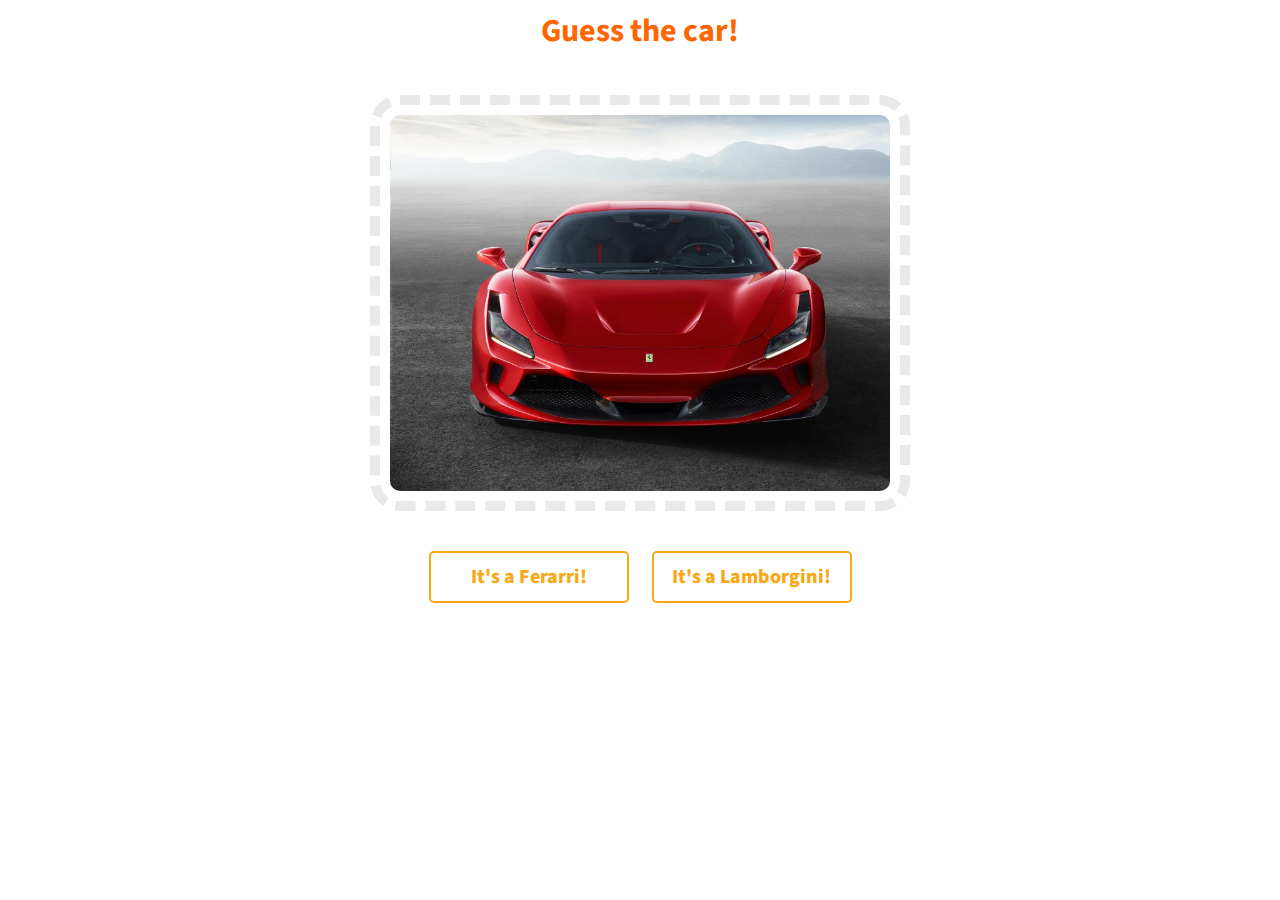
<file: projs/in-picture/index.html>
<html lang="en">

<head>
    <meta charset="UTF-8">
    <meta name="viewport" content="width=device-width, initial-scale=1.0">
    <title>In Picture</title>
    <link rel="stylesheet" href="css/main.css">
    <link href="https://fonts.googleapis.com/css2?family=Source+Sans+Pro&display=swap" rel="stylesheet">
</head>

<body>
    <div class="container">
        <h1>Guess the car!</h1>
        <h2 class='answer'></h2>
        <div class="game-img">
        </div>
        <div class="btns">
        </div>
    </div>
    <script src="js/main.js"></script>
</body>

</html>
</file>
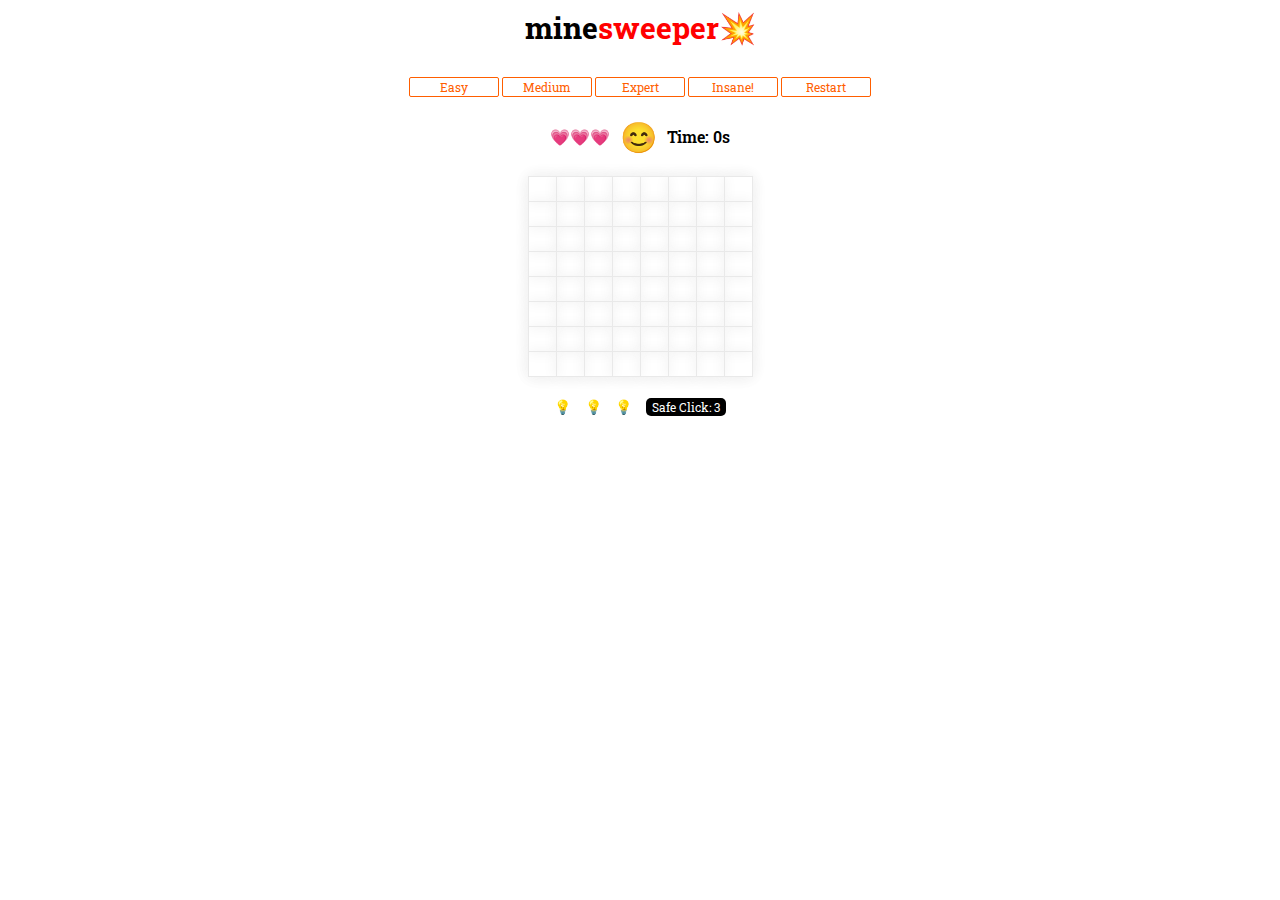
<file: projs/minesweeper/index.html>
<html lang="en">

<head>
    <meta charset="UTF-8">
    <meta name="viewport" content="width=device-width, initial-scale=1.0">
    <title>Minesweeper</title>
    <link rel="stylesheet" href="css/main.css">
    <link href="https://fonts.googleapis.com/css2?family=Roboto+Slab&display=swap" rel="stylesheet">
</head>

<body onload="initGame()">
    <div class="level-btns">
        <h3>mine<span>sweeper</span>💥</h3>
        <button id="4" onclick="setLevel(this.id)">Easy</button>
        <button id="8" onclick="setLevel(this.id)">Medium</button>
        <button id="12" onclick="setLevel(this.id)">Expert</button>
        <button id="24" onclick="setLevel(this.id)">Insane!</button>
        <button onclick="initGame()">Restart</button>
    </div>
    <div class="timer-lives">
        <div class="lives"></div>
        <div class="smiley"></div>
        <div class="timer"></div>
    </div>
    </div>
    <div class="board-container">
    </div>
    <div class="bulb">
        <div id="hint1" onclick="setHintOn(this.id)"></div>
        <div id="hint2" onclick="setHintOn(this.id)"></div>
        <div id="hint3" onclick="setHintOn(this.id)"></div>
        <div class="safe-click">
            <button onclick='revealMine()'>Safe Click:</button>
        </div>
    </div>
    <div class="msg"></div>
    <script src="js/utils.js"></script>
    <script src="js/main.js"></script>
</body>

</html>
<!-- 💗💗💗 -->
</file>
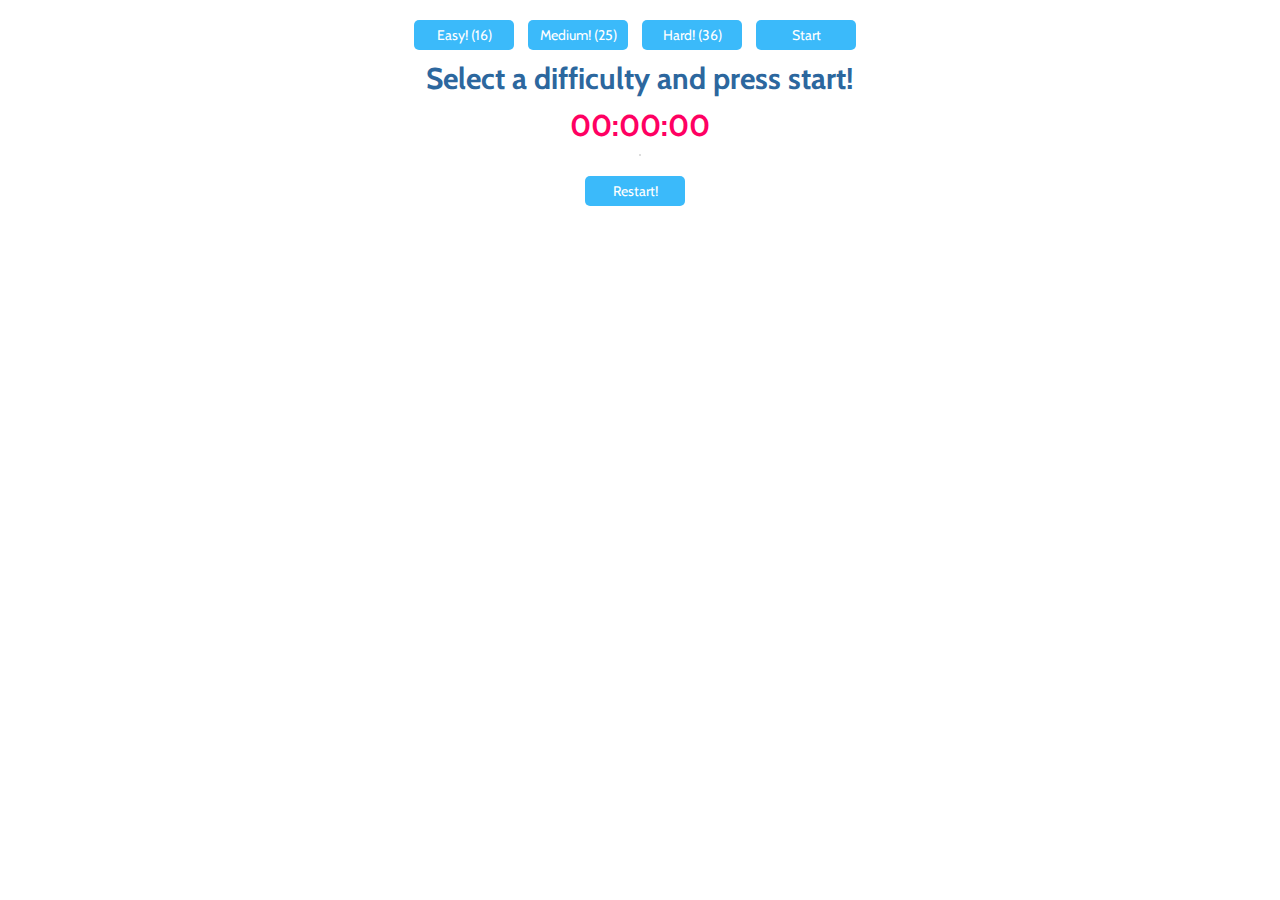
<file: projs/touch-nums/index.html>
<html lang="en">

<head>
    <meta charset="UTF-8">
    <meta name="viewport" content="width=device-width, initial-scale=1.0">
    <title>Touch Numbers</title>
    <link rel="stylesheet" href="css/main.css">
    <link href="https://fonts.googleapis.com/css2?family=Cabin&display=swap" rel="stylesheet">
</head>

<body>
    <div class="container">
        <div class="difficulty-btns">
            <button onclick="setDifficulty(this.id)" id="id16">Easy! (16)</button>
            <button onclick="setDifficulty(this.id)" id="id25">Medium! (25)</button>
            <button onclick="setDifficulty(this.id)" id="id36">Hard! (36)</button>
            <button  onclick="init()">Start</button>
            <h3 class="start-msg">Select a difficulty and press start!</h3>
            <h3 class="timer">00:00:00</h3>
        </div>
        <table>
            <tbody class="board"></tbody>
        </table>
        <div class="restart">
            <h1 class="game-over"></h1>
            <button onclick="init()">Restart!</button>
        </div>
    </div>
    <script src="js/main.js"></script>
</body>

</html>
</file>
<file: projs/in-picture/css/main.css>
*{
    font-family: 'Source Sans Pro', sans-serif;
}

.container{
    text-align: center;
}

h1{
    color:rgb(255, 102, 0);
}

.game-img img{
    width:500px;
    margin:20px;
    border-radius: 30px;
    border:10px dashed rgb(233, 233, 233);
    padding:10px;

}
.btns{
    margin:10px;
}
.btns button{
    width:200px;
    padding:10px;
    font-size:20px;
    color:rgb(247, 168, 23);
    cursor: pointer;
    transition: 0.5s;
    background-color: rgb(255, 255, 255);
    border:2px solid rgb(247, 168, 23);
    border-radius: 5px;
    margin:10px;
    outline: none;
    font-weight: 800;
}
.btns button:hover{
    background-color: rgb(247, 168, 23);
    border:2px solid  rgb(247, 168, 23);
    color:rgb(255, 255, 255);
}

.victory{
    color:rgb(0, 153, 255);
    font-size: 90px;
}
</file>
<file: projs/minesweeper/css/main.css>
* {
    font-family: 'Roboto Slab', serif;
    font-size: 14px;
}

.level-btns {
    text-align: center;
}

.level-btns h3 {
    font-size: 30px;
}

.level-btns span {
    font-size: 30px;
    color: red;
}

.level-btns button {
    border: 1px solid rgb(255, 94, 0);
    color: rgb(255, 94, 0);
    background-color: transparent;
    width: 90px;
    height: 20px;
    border-radius: 2px;
    cursor: pointer;
    transition: 0.3s;
    outline: none;
    font-size: 12px;
}

.level-btns button:hover {
    border: 1px solid rgb(255, 94, 0);
    color: white;
    background-color: rgb(255, 94, 0);
}

.cell {
    width: 25px;
    height: 25px;
    text-align: center;
    font-size: 10px;
    cursor: pointer;
}

/* #cell-101 span{
    display:none;
} */

.cell:hover {
    background-color: rgb(238, 238, 238);
}

td, table {
    border-collapse: collapse;
    border: 1px solid rgb(233, 233, 233);
    margin: 0 auto;
    margin-top: 20px;
    font-weight: 600;
    box-shadow: 0px 0px 15px #f0f0f0;
}

.msg {
    text-align: center;
    margin-top: 40px;
    font-size: 40px;
}

.msg h1 {
    font-size: 24px;
    color: rgb(0, 0, 0);
}

.msg button {
    border: 1px solid rgb(255, 0, 0);
    color: rgb(255, 0, 0);
    background-color: transparent;
    width: 110px;
    height: 30px;
    border-radius: 2px;
    cursor: pointer;
    transition: 0.3s;
    outline: none;
    font-size: 18px;
}

.msg button:hover {
    border: 1px solid rgb(255, 0, 0);
    color: white;
    background-color: rgb(255, 0, 0);
}

.timer-lives {
    display: flex;
    align-items: center;
    margin: 0 auto;
    text-align: center;
    width: 200px;
    justify-content: space-evenly;
    margin-top: 20px;
    border-radius: 3px;
}

.smiley {
    font-size: 30px;
}

.timer {
    font-size: 16px;
    font-weight: 600;
}

.lives {
    font-size: 16px;
    font-weight: 600;
}

.bulb-light {
    text-shadow: 0px 0px 10px rgb(255, 0, 0);
}

.bulb {
    width: 200px;
    margin: 0 auto;
    display: flex;
    justify-content: space-evenly;
    align-items: center;
    text-align: center;
    margin-top: 20px;
}

#hint1, #hint2, #hint3 {
    cursor: pointer;
}

.safe-click button {
    border: 1px solid black;
    font-size: 12px;
    border: none;
    background-color: rgb(0, 0, 0);
    color: white;
    border-radius: 5px;
    cursor: pointer;
    transition: 0.3s;
    outline: none;
}

.safe-click button:hover {
    background-color: red;
}
</file>
<file: projs/touch-nums/css/main.css>
*{
    margin: 0;
    padding: 0;
    font-family: 'Cabin', sans-serif;
}
.container{

}
.container table{
    margin:0 auto;
    margin-top: 10px;
}
.difficulty-btns{
    margin-top:10px;
    text-align: center;
}

table, tr, th{
    border: 1px solid rgb(199, 199, 199);
    border-radius: 5px;
}

.num-cell{
    width:60px;
    padding:10px;
    text-align: center;
    cursor: pointer;
    font-size: 40px;
    color:rgb(111, 0, 255);
    transition: 0.3s;
    border-radius:5px;
    
}
.num-cell:hover{
    background-color: rgb(224, 224, 224);
}


.restart{
    text-align: center;
    margin:10px;
}
button{
    margin-top:10px;
    width:100px;
    height:30px;
    border: none;
    border-radius: 5px;
    background-color: #3BBAFA;
    cursor: pointer;
    color:white;
    font-size:14px;
    transition: 0.3s;
    outline: none;
    margin-right:10px;
}
button:hover{
    background-color:rgb(1, 82, 107);
}
.start-msg{
    margin:10px;
    color:rgb(44, 103, 158);
    font-size:30px;
}
.game-over{
    color: rgb(255, 0, 98);
    font-size:50px;
}
.timer{
    color: rgb(255, 0, 98);
    font-size:30px;
}
</file>
